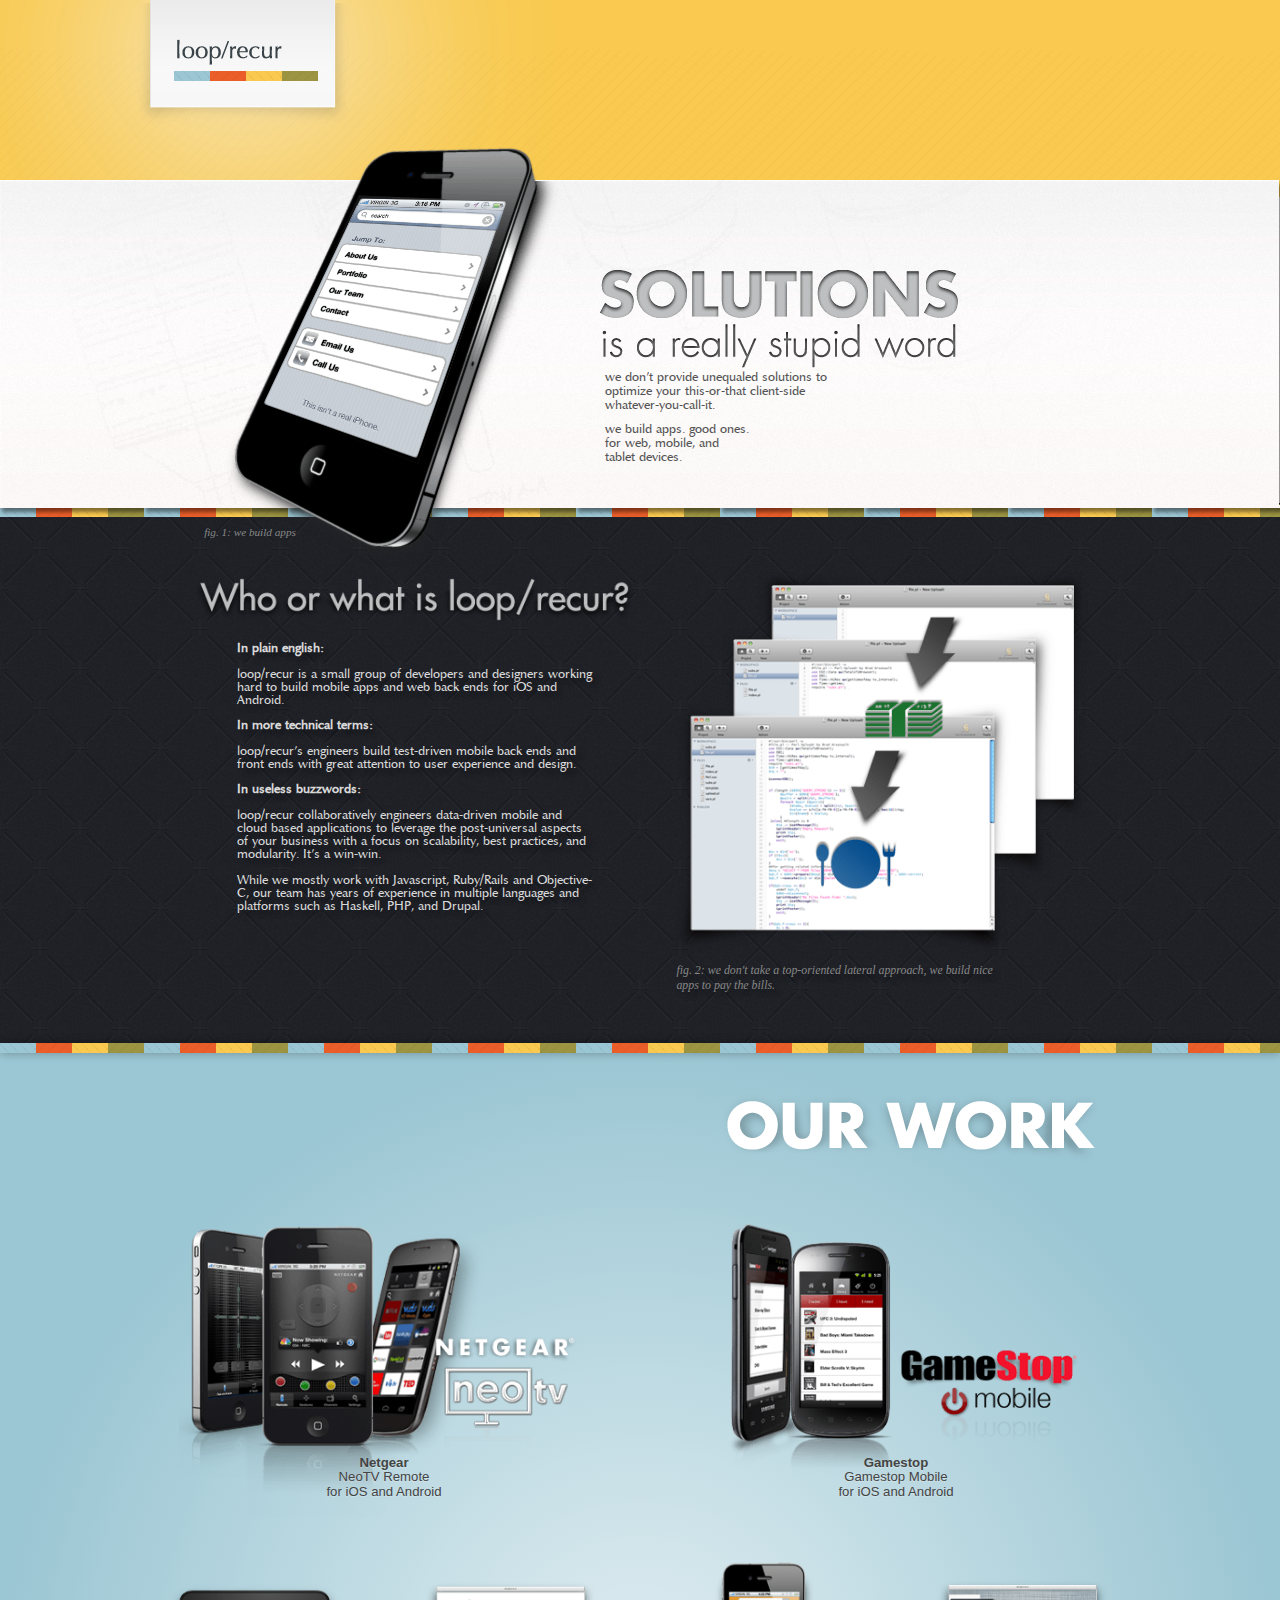
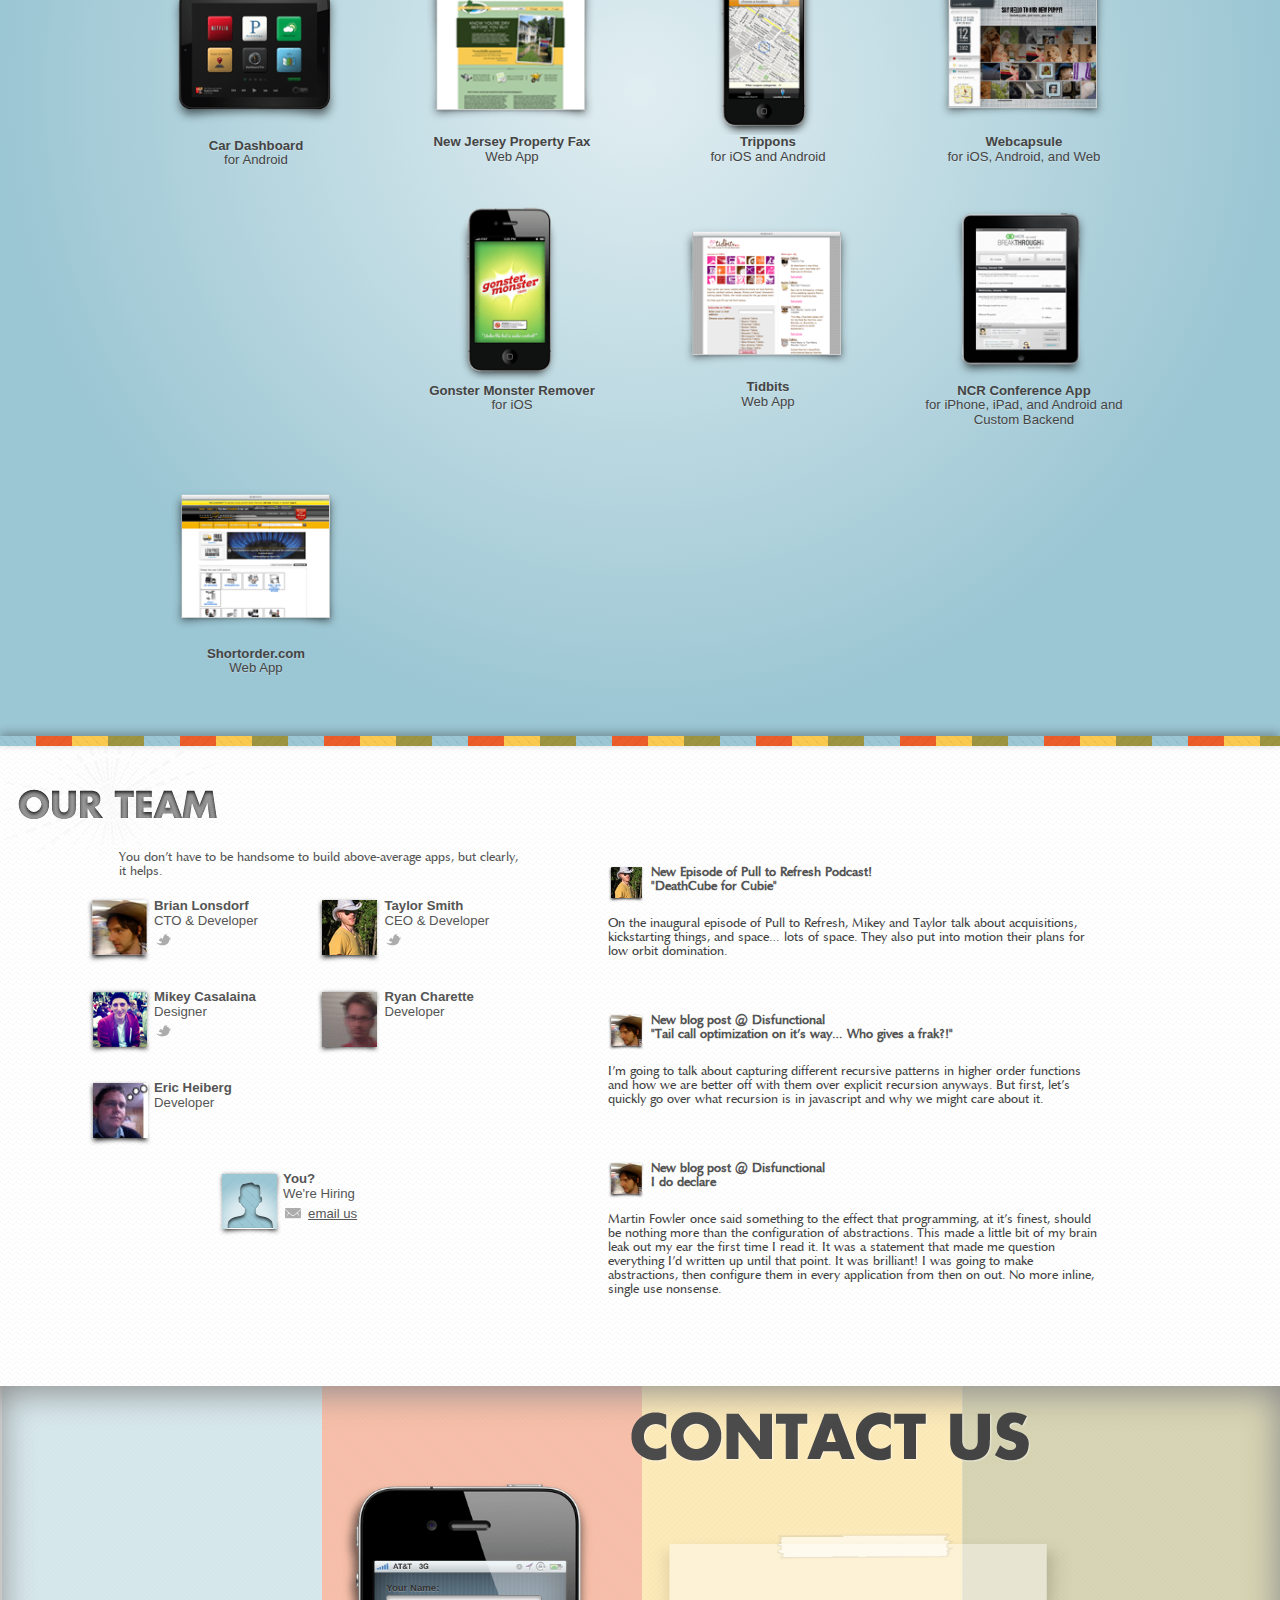
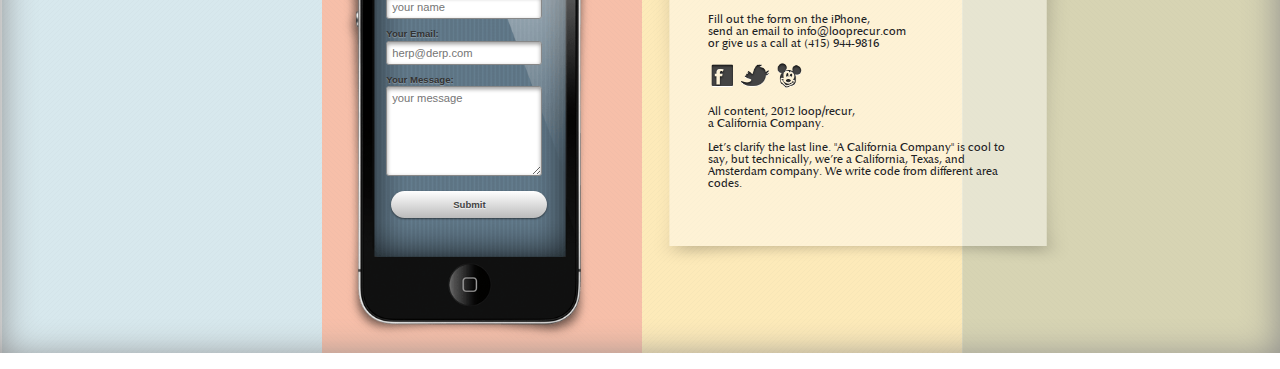
<file: index.html>
<!DOCTYPE>

<!-- ---------------------------------------------------------
    _                            __                               
   | |                          / /                               
   | |  ___    ___   _ __      / /   _ __  ___   ___  _   _  _ __ 
   | | / _ \  / _ \ | '_ \    / /   | '__|/ _ \ / __|| | | || '__|
   | || (_) || (_) || |_) |  / /    | |  |  __/| (__ | |_| || |   
   |_| \___/  \___/ | .__/  /_/     |_|   \___| \___| \__,_||_|   
                    | |                                           
                    |_|                                           
   
   ___________________________________________________________
   ////////////   \\\\\\\\\\\\    ////////////    \\\\\\\\\\\\
   -----------------------------------------------------------

-->

<!--[if lt IE 7]> <html class="no-js ie6 oldie" lang="en"> <![endif]-->
<!--[if IE 7]>    <html class="no-js ie7 oldie" lang="en"> <![endif]-->
<!--[if IE 8]>    <html class="no-js ie8 oldie" lang="en"> <![endif]-->
<!--[if gt IE 8]><!--> <html class="no-js" lang="en"> <!--<![endif]-->
<head>
	<meta charset="utf-8">
	<meta http-equiv="X-UA-Compatible" content="IE=edge,chrome=1">

	<title>loop/recur, app design and development for iOS, Android, and the web.</title>

	<meta name="author" content="loop/recur" />
	<meta name="description" content="loop/recur is an app design and development team." />
	<meta name="robots" content="index, follow" />

	<meta name="viewport" content="width=device-width,initial-scale=1">
	<meta name = "viewport" content = "user-scalable=no, initial-scale=1.0, maximum-scale=1.0, width=device-width">
<meta name="apple-mobile-web-app-capable" content="yes"/>


	<link rel="stylesheet/less" type="text/css" href="css/style.less">
	
	<!-- comment to text git -->

	<script src="js/libs/less-1.2.1.min.js" type="text/javascript"></script>
	<script src="js/libs/modernizr-2.0.6.min.js"></script>
</head>


<body>

	<header class="landing">
		
		<section class="landing_top">
			<h1 class="logo"><img src="img/logo.png" alt="loop/recur" title="loop/recur: we even put thought into our random hover text. Well, not that much, I guess..."></h1>
		</section>
		
		<section class="landing_bottom">		
			<div class="landing_illustration_wrap">
				<img class="landing_illustration" src="img/landing_illustration.png" alt="an illustrated iPhone" usemap="landing_map" width="360" height="440">
				<map name="landing_map">
				  <area shape="poly" coords="124,108,261,122,254,142,115,123" href="#about" />
				  <area shape="poly" coords="114,126,107,140,247,163,253,144" href="#work" />
				  <area shape="poly" coords="98,160,240,185,247,164,106,142" href="#team" />
				  <area shape="poly" coords="89,179,231,206,240,187,96,161" href="#contact" />
				  <area shape="poly" coords="209,270,68,230,74,212,219,247" href="tel:4159449816" />
				  <area shape="poly" coords="75,211,218,247,225,223,85,191" href="mailto:info@looprecur.com" />

				</map>
				<div class="fig">fig. 1: we build apps</div>
			</div><!-- end .landing_illustration_wrap -->
			
			<div class="intro_text">
				<h2><img src="img/landing_heading.png" alt="Solutions … is a really stupid word."></h2>
				<p>we don't provide unequaled solutions to optimize your this-or-that client-side whatever-you-call-it.</p>
				<p>we build apps. good ones.<br>
				for web, mobile, and<br>
				tablet devices.</p>
			</div>
		</section><!-- end .landing_bottom -->	
	</header><!-- end .landing -->
	
	<section id="about">
		<div class="wrap">
			<h2 class="about_heading"><img src="img/about_heading.png" alt="Who or what is loop/recur?"></h2>
			
			<div class="about_illustration_wrap">
				<img class="about_illustration" src="img/about_illustration.png" alt="An image of 3 screens being filled with code and a semi-ironic overlay of arrows pointing to money and the symbol for food." title="We turn typing into food via money.">
				<div class="fig">fig. 2: we don't take a top-oriented lateral approach, we build nice apps to pay the bills.</div>
			</div>
			
			<h3>In plain english:</h3>
			<p>loop/recur is a small group of developers and designers working hard to build mobile apps and web back ends for iOS and Android.</p>
			
			<h3>In more technical terms:</h3>
			<p>loop/recur's engineers build test-driven mobile back ends and front ends with great attention to user experience and design.</p>

			<h3>In useless buzzwords:</h3>
			<p>loop/recur collaboratively engineers data-driven mobile and cloud based applications to leverage the post-universal aspects of your business with a focus on scalability, best practices, and modularity. It's a win-win.</p>
				
			<p>While we mostly work with Javascript, Ruby/Rails and Objective-C, our team has years of experience in multiple languages and platforms such as Haskell, PHP, and Drupal.</p>
		</div>
	</section><!-- end .about -->
	
	<section id="work">
	<div class="wrap">
		<h2 class="work_heading"><img src="img/work_heading.png" alt="Our Work"></h2>
		
		<ul class="featured">	
			
			<li class="neotv">
				<a href="http://www.netgear.com/ntv" target="_blank">
					<img src="img/work_neotv.png" alt="Netgear NeoTV">
					<div class="item_name"><strong>Netgear</strong><br>
					NeoTV Remote<br>
					for iOS and Android</div>
				</a>
			</li>
			
			<li class="gamestop  ">
				<a href="https://play.google.com/store/apps/details?id=com.gamestop.powerup&feature=search_result#?t=W251bGwsMSwxLDEsImNvbS5nYW1lc3RvcC5wb3dlcnVwIl0." target="_blank">
				<img src="img/work_gamestop.png" alt="Gamestop">
				<div class="item_name"><strong>Gamestop</strong><br>
				Gamestop Mobile<br>
				 for iOS and Android</div></a>
	
			</li>

		</ul>
		
		<ul class="work_list">
			
			<li class="denso">
				<a>
					<img src="img/work_denso.png" alt="Denso">
					<div class="item_name"><strong>Car Dashboard</strong><br>
					for Android</div>
				</a>
			</li>
			
			<li class="njpf omit">
				<a href="http://njpropertyfax.com" target="_blank">
				<img src="img/work_njpf.png" alt="New Jersey Property Fax">
				<div class="item_name"><strong>New Jersey Property Fax</strong><br>
				Web App</div>
				</a>
			</li>
			
			<li class="trippons omit">
				<a href="http://trippons.com" target="_blank">
					<img src="img/work_trippons.png" alt="Trippons">
					<div class="item_name"><strong>Trippons</strong><br>
					for iOS and Android</div>
				</a>
			</li>
			
			<li class="webcap omit">
				<a href="http://webcapsule.com" target="_blank">
					<img src="img/work_webcap.png" alt="Webcapsule">
					<div class="item_name"><strong>Webcapsule</strong><br>
					for iOS, Android, and Web</div>
				</a>
			</li>
			
			<li class="gonster">
				<a href="http://gonsterapp.com" target="_blank">
					<img src="img/work_gonster.png" alt="Gonster">
					<div class="item_name"><strong>Gonster Monster Remover</strong><br>
					for iOS</div>
				</a>
			</li>
			
			<li class="tidbits omit">
				<a href="http://gotidbits.com" target="_blank">
					<img src="img/work_tidbits.png" alt="Tidbits">
					<div class="item_name"><strong>Tidbits</strong><br>
					Web App</div>
				</a>
			</li>
			
			<li class="ncr">				
				<a href="http://www.ncr.com/" target="_blank">
				<img src="img/work_NCR.png" alt="NCR">
				<div class="item_name"><strong>NCR Conference App</strong><br>
					for iPhone, iPad, and Android and Custom Backend</div>
				</a>
			</li>
			
			<li class="shortorder">
				<a href="http://shortorder.com" target="_blank">
					<img src="img/work/work_shortorder.png" alt="Shortorder">
					<div class="item_name"><strong>Shortorder.com</strong><br>
						Web App</div>
				</a>
			</li>
		</ul>
	</div>
	</section><!-- end #work -->	
	
	<section id="team">
	<div class="wrap">

		<h2><img src="img/team_heading.png" alt="Our Team"></h2>
		<div id="avatars">
			<h3>You don't have to be handsome to build above-average apps, but clearly, it helps.</h3>

		<ul class="team_members">
			
			<li class="brian">
					<img src="img/brian.png" alt="brian">
					<span><strong>Brian Lonsdorf</strong><br>CTO & Developer</span>
					<div>
						<a href="http://twitter.com/#!/drboolean" target="_blank"><img src="img/team_tweet.png" alt="twitter icon"></a>
					</div>
			</li>
			
			<li class="taylor">
					<img src="img/taylor.png" alt="taylor">
					<span><strong>Taylor Smith</strong><br>CEO & Developer</span>
					<div>
						<a href="http://twitter.com/#!/instanttaylor" target="_blank"><img src="img/team_tweet.png" alt="twitter icon"></a>
					</div>
			</li>
			
			<li class="mikey">
					<img src="img/mikey.png" alt="mikey">
					<span><strong>Mikey Casalaina</strong><br>Designer</span>
					<div>
						<a href="http://twitter.com/#!/casalaina" target="_blank"><img src="img/team_tweet.png" alt="twitter icon"></a>
					</div>
			</li>
			
			<li class="ryan">
					<img src="img/ryan.png" alt="ryan">
					<span><strong>Ryan Charette</strong><br>Developer</span>
					<div>
					</div>
			</li>
			
			<li class="eric">
					<img src="img/eric.png" alt="eric">
					<span><strong>Eric Heiberg</strong><br>Developer</span>
					<div>
					</div>
			</li>
			
			<li class="you">
				<img src="img/you.png" alt="eric">
				<span><strong>You?</strong><br>We're Hiring</span>
				<div>
					<a href="mailto:hiring@looprecur.com?Subject=Interest%20in%20working%20with%20loop/recur"><img src="img/team_mail.png" alt="team_mail" width="20" height="20" />email us</a>
				</div>
			</li>
		</ul>
		</div><!-- end avatars -->
		
		<div id="upcoming">
		<ul>
			<li>
				<img src="img/taylor.png" alt="taylor"/>
				<h2> New Episode of Pull to Refresh Podcast!<br>
				"DeathCube for Cubie"</h2>
				<a href="http://pullshow.com" target="_blank"><p>On the inaugural episode of Pull to Refresh, Mikey and Taylor talk about acquisitions, kickstarting things, and space… lots of space. They also put into motion their plans for low orbit domination.</p></a>
			</li>
			<li>
				<img src="img/brian.png" alt="brian"/>
				<h2> New blog post @ Disfunctional<br>
				"Tail call optimization on it’s way… Who gives a frak?!"</h2>
				<a href="http://drboolean.tumblr.com/post/32646046753/tail-call-optimization-on-its-way-who-gives-a" target="_blank"><p>I’m going to talk about capturing different recursive patterns in higher order functions and how we are better off with them over explicit recursion anyways. But first, let’s quickly go over what recursion is in javascript and why we might care about it.</p></a>
			</li>
			<li>
				<img src="img/brian.png" alt="taylor"/>
				<h2> New blog post @ Disfunctional<br>
				I do declare</h2>
				<a href="http://drboolean.tumblr.com/post/27774500328/i-do-declare" target="_blank"><p>Martin Fowler once said something to the effect that programming, at it’s finest, should be nothing more than the configuration of abstractions. This made a little bit of my brain leak out my ear the first time I read it. It was a statement that made me question everything I’d written up until that point. It was brilliant! I was going to make abstractions, then configure them in every application from then on out. No more inline, single use nonsense.</p></a>
			</li>
		</ul>	
		</div>
	</div>
	</section><!-- end .team -->

	<footer id="contact">
	<div class="wrap">
		<h2 class="contact_heading"><img src="img/contact_heading.png" alt="Contact Us"></h2>

		<div class="iPhone" title="The clock! It works!">
      <div class="time"></div>
			<form id="form1" name="form1" class="wufoo topLabel page" autocomplete="off" enctype="multipart/form-data" method="post" novalidate
action="https://looprecur.wufoo.com/forms/z7x3k1/#public">
				<label id="title7" for="Field7">Your Name:</label>
		       	<input id="Field7" name="Field7" placeholder="your name">
		       	<label id="title3" for="Field3">Your Email:</label>
		       	<input id="Field3" name="Field3" type="email" placeholder="herp@derp.com">
		       	<label id="title4" for="Field4">Your Message:</label>
		       	<textarea id="Field4" name="Field4" class="message" placeholder="your message" ></textarea>
		       	<input id="saveForm" name="saveForm" class="btTxt submit" type="submit" value="Submit" type="submit" value="Submit">
		       	<div class="hide">
			       	<label for="comment">Do Not Fill This Out</label>
					<textarea name="comment" id="comment" rows="1" cols="1"></textarea>
					<input type="hidden" id="idstamp" name="idstamp" value="HFSvqREGzd3jc0VDPLP1I3n3FrrL+n1qZ+XmpNHVMOw=" />
				</div>
			</form>
		</div>
		
		<div class="contact_content">
			<p>Fill out the form on the iPhone,<br>
			send an email to info@looprecur.com<br>
			or give us a call at (415) 944-9816</p>
		
			<a href="http://www.facebook.com/looprecur" target="_blank"><img src="img/fb.png" alt="le facebook"></a>
			<a href="http://www.twitter.com/loop_recur"target="_blank"><img src="img/twitter.png" alt="le tweets"></a>
			<a href="http://disneyparks.disney.go.com/" target="_blank" title="Dear Disney, Please don't sue us."><img src="img/mickey.png" alt="We don't get money from this. But, we'll probably get sued."></a>
			
			<p>All content, 2012 loop/recur,<br>
			a California Company.</p>
				
			<p>Let's clarify the last line. "A California Company" is cool to say, but technically, we're a California, Texas, and Amsterdam company. We write code from different area codes.</p>
		</div>
	</div>
	</footer><!-- end #contact -->

<script type="text/javascript" src="https://www.google.com/jsapi"></script>
<script>window.jQuery || document.write('<script src="js/libs/jquery-1.7.1.min.js"><\/script>')</script>
<script src="js/plugins.js"></script>
<script src="js/script.js"></script>


<script type="text/javascript">

  var _gaq = _gaq || [];
  _gaq.push(['_setAccount', 'UA-25927338-1']);
  _gaq.push(['_trackPageview']);

  (function() {
    var ga = document.createElement('script'); ga.type = 'text/javascript'; ga.async = true;
    ga.src = ('https:' == document.location.protocol ? 'https://ssl' : 'http://www') + '.google-analytics.com/ga.js';
    var s = document.getElementsByTagName('script')[0]; s.parentNode.insertBefore(ga, s);
  })();

</script>

<!--[if lt IE 7 ]>
	<script src="//ajax.googleapis.com/ajax/libs/chrome-frame/1.0.2/CFInstall.min.js"></script>
	<script>window.attachEvent("onload",function(){CFInstall.check({mode:"overlay"})})</script>
<![endif]-->

</body>
</html>
</file>
